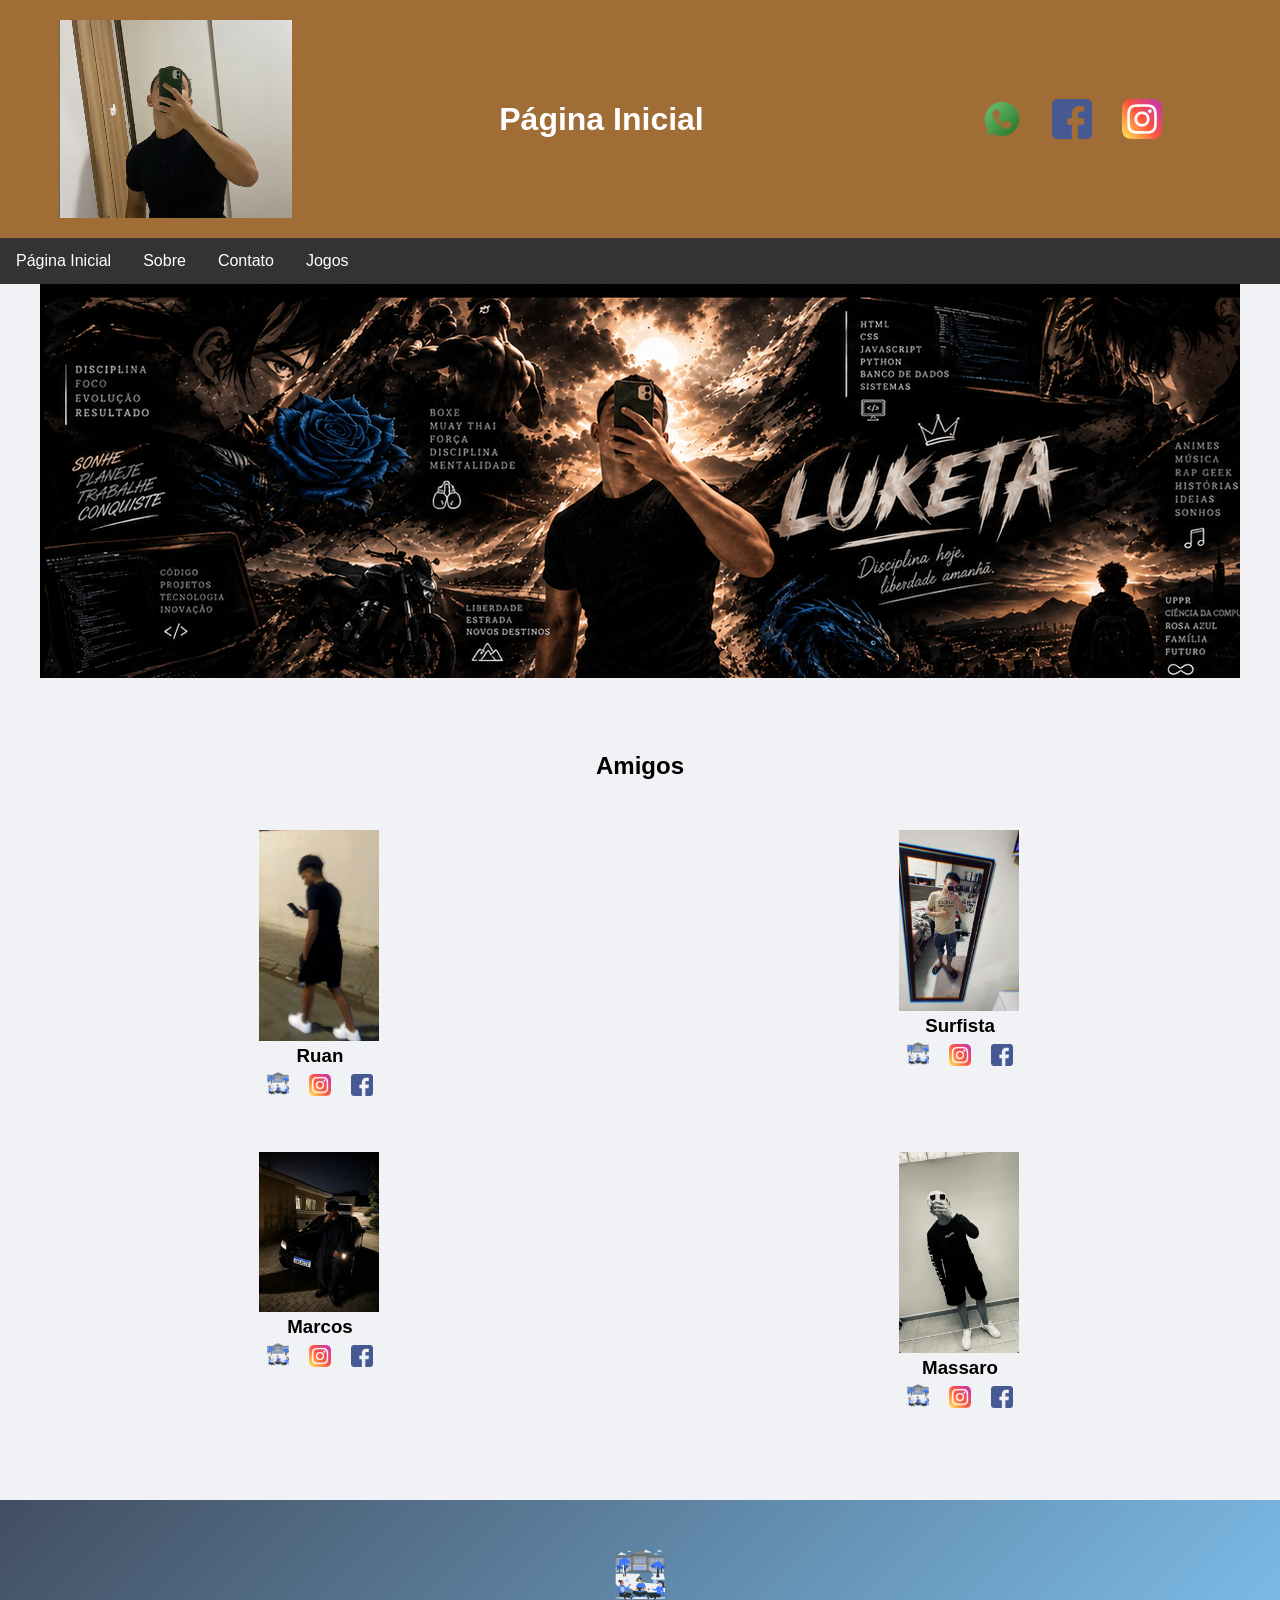
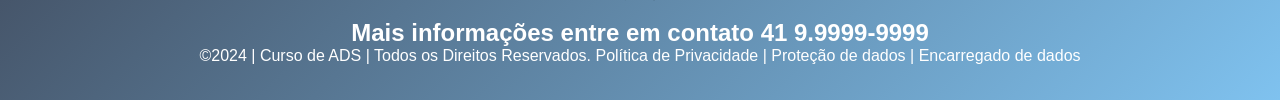
<file: index.html>
<!DOCTYPE html>
<html lang="pt-br">
<head>
<meta charset="UTF-8">
<meta name="viewport" content="width=device-width, initial-scale=1.0">
<title>Página pessoal Lucas</title>
<link rel="stylesheet" href="style.css">
</head>
<body>
<!--header é a parte do cabeçalho do site, é o topo da página-->
<header class="cabecalho-itens">
<img class="cabecalho_imagem" src="image.png" alt="Logo da
Página">
<h1 class="titulo_site">Página Inicial</h1>
<div class="sociais">
<img class="sociais" src="whatsapp (2).png" alt="Logo do Whats da
Escola">
<img class="sociais" src="facebook (1).png" alt="Facebook da
Escola">
<img class="sociais" src="instagram (1).png" alt="instagram da
Escola">
</div>
</header>


<!--menu-->

<ul>
  <li><a href="index.html">Página Inicial</a></li>
  <li><a href="sobre.html">Sobre</a></li>
  <li><a href="contato.html">Contato</a></li>
  <li><a href="jogos.html">Jogos</a></li>
</ul>
<!--Seção banner 1 é a parte do paragrafo 1 da página-->
<section class="banner1">
<img class="escola.image" src="image copy.png" alt="Banner da Escola">
</section>
<!--Seção estudantes é a parte do paragrafo 2 da página -- "Meninos"-->
<!--altere em "src="estudante_menino_1.png" para src"nome da imagem do menino em
todos abaixo-->
<!--altere em "src="site_school.png" para src"nome da logo em todos abaixo-->
<!--para aumentar os alunos copie a div no edidor que corresponda desde a foto
até os icones abaixo - dúvidas chame o professor-->
<section class="estudante">
<h1 class="estudante_titulo">Amigos</h1>
<p> </p>
<div class="estudantes_todos">
<div class="estudante-div">
<img class="estudante-imagem" src="image copy 6.png" alt="Foto da
turma do 1CDS do ano de 2026">
<h3 class="estudante-nome">Ruan</h3>
<a href="https://cursos.alura.com.br/dashboard">
<p> </p>
<img class="estudante-icone" src="image copy 2.png" alt="Link do Site da
escola"></a>
<img class="estudante-icone" src="instagram (1).png" alt="Link do
Instagram">
<img class="estudante-icone" src="facebook (1).png" alt="Link do Facebook">
</div>

<div class="estudante-div">
<img class="estudante-imagem" src="image copy 5.png" alt="Foto da
turma do 1CDS do ano de 2026">
<h3 class="estudante-nome">Surfista</h3>
<a href="https://cursos.alura.com.br/dashboard">
<p> </p>
<img class="estudante-icone" src="image copy 2.png"Link do
Site da escola"></a>
<img class="estudante-icone" src="instagram (1).png" alt="Link do
Instagram">
<img class="estudante-icone" src="facebook (1).png" alt="Link do
Facebook">
</div>
</div>
</section>

<!--Seção estudantes é a parte do paragrafo 3 da página -- "Meninas"-->
<!--altere em "src="estudante_menina_1.png" para src"nome da imagem do menina em
todas abaixo-->
<!--altere em "src="site_school.png" para src"nome da logo em todos abaixo-->
<section class="estudante">
<div class="estudantes_todos">
<div class="estudante-div">
<img class="estudante-imagem" src="image copy 3.png"Foto da
turma do 1CDS do ano de 2023">
<h3 class="estudante-nome">Marcos</h3>
<a href="https://cursos.alura.com.br/dashboard">
<p> </p>
<img class="estudante-icone" src="image copy 2.png" alt="Link do Site da
escola"></a>
<img class="estudante-icone" src="instagram (1).png" alt="Link do Instagram">
<img class="estudante-icone" src="facebook (1).png"Link do Facebook">
</div>
<div class="estudante-div">
<img class="estudante-imagem" src="image copy 4.png" alt="Foto da turma do
1CDS do ano de 2023">
<h3 class="estudante-nome">Massaro</h3>
<a href="https://cursos.alura.com.br/dashboard">
<p> </p>
<img class="estudante-icone" src="image copy 2.png"Link do Site
da escola"></a>
<img class="estudante-icone" src="instagram (1).png" alt="Link do
Instagram">
<img class="estudante-icone" src="facebook (1).png"Link do Facebook">
</div>
</div>
</section>
<!--Seção rodapé é a parte final da paragrafo 3 da página-->
<footer class="escola">
<img class="logo_rodape" src="image copy 2.png" alt="Logo da Escola">
<h2 class="escola-título">Mais informações entre em contato<a class="link"

href="https://wa.me/5541999999999"> 41 9.9999-9999 </a></h2>
<p></p>
<p>©2024 | Curso de ADS | Todos os Direitos Reservados.
Política de Privacidade | Proteção de dados | Encarregado de dados</p>
<p> </p>
</footer>
</body>
</html>
</file>
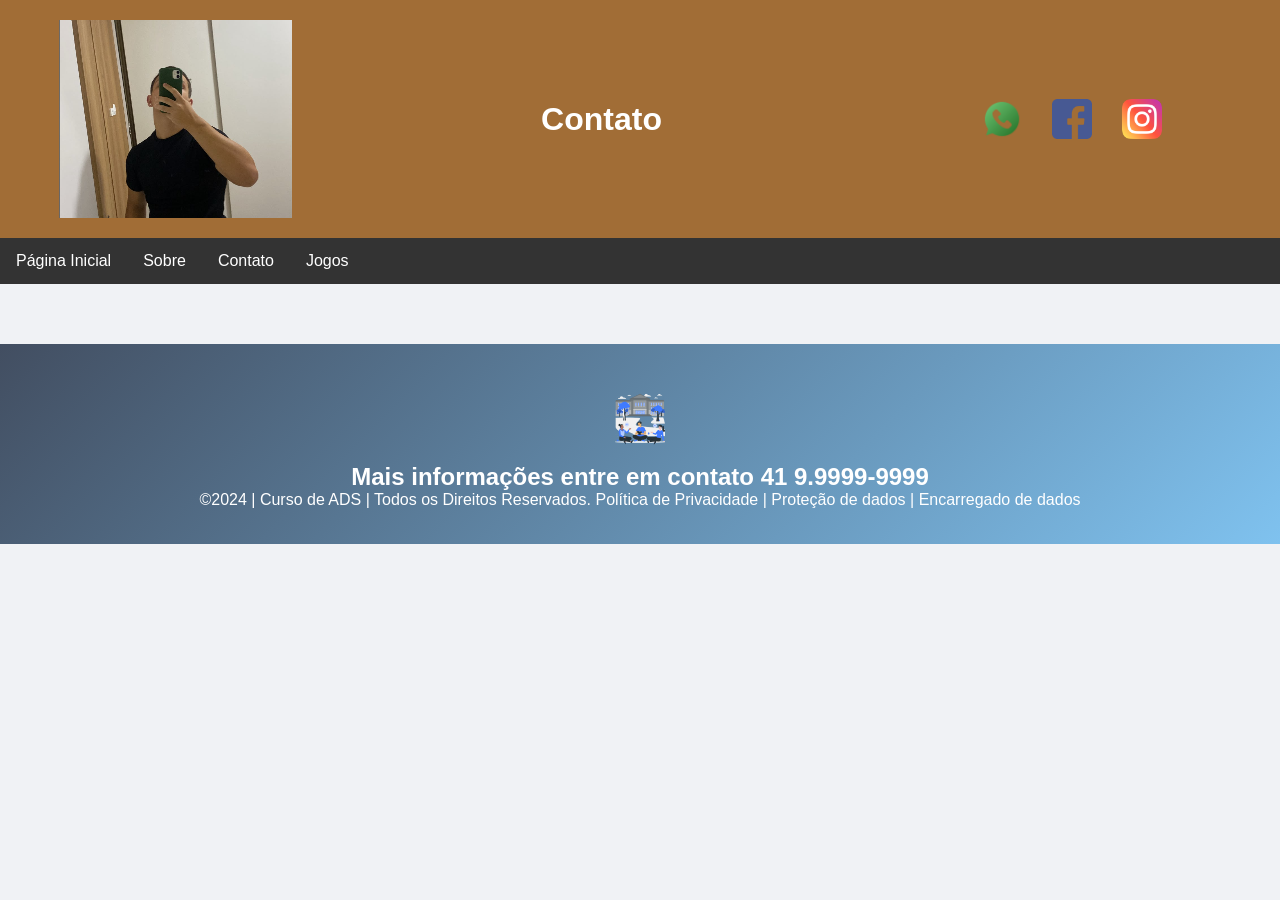
<file: contato.html>
<!DOCTYPE html>
<html lang="pt-br">
<head>
<meta charset="UTF-8">
<meta name="viewport" content="width=device-width, initial-scale=1.0">
<title>Home | Nossa Escola</title>
<link rel="stylesheet" href="style.css">
</head>
<body>
<!--header é a parte do cabeçalho do site, é o topo da página-->
<header class="cabecalho-itens">
<img class="cabecalho_imagem" src="image.png" alt="Logo da
Página">
<h1 class="titulo_site">Contato</h1>
<div class="sociais">
<img class="sociais" src="whatsapp (2).png" alt="Logo do Whats da
Escola">
<img class="sociais" src="facebook (1).png" alt="Facebook da
Escola">
<img class="sociais" src="instagram (1).png" alt="instagram da
Escola">
</div>
</header>

<!--menu-->

<ul>
  <li><a href="index.html">Página Inicial</a></li>
  <li><a href="sobre.html">Sobre</a></li>
  <li><a href="contato.html">Contato</a></li>
  <li><a href="jogos.html">Jogos</a></li>
</ul>




<!--conteudo-->

<!--Seção rodapé é a parte final da paragrafo 3 da página-->
<footer class="escola">
<img class="logo_rodape" src="image copy 2.png" alt="Logo da Escola">
<h2 class="escola-título">Mais informações entre em contato<a class="link"

href="https://wa.me/5541999999999"> 41 9.9999-9999 </a></h2>
<p></p>
<p>©2024 | Curso de ADS | Todos os Direitos Reservados.
Política de Privacidade | Proteção de dados | Encarregado de dados</p>
<p> </p>
</footer>
</body>
</html>
</file>
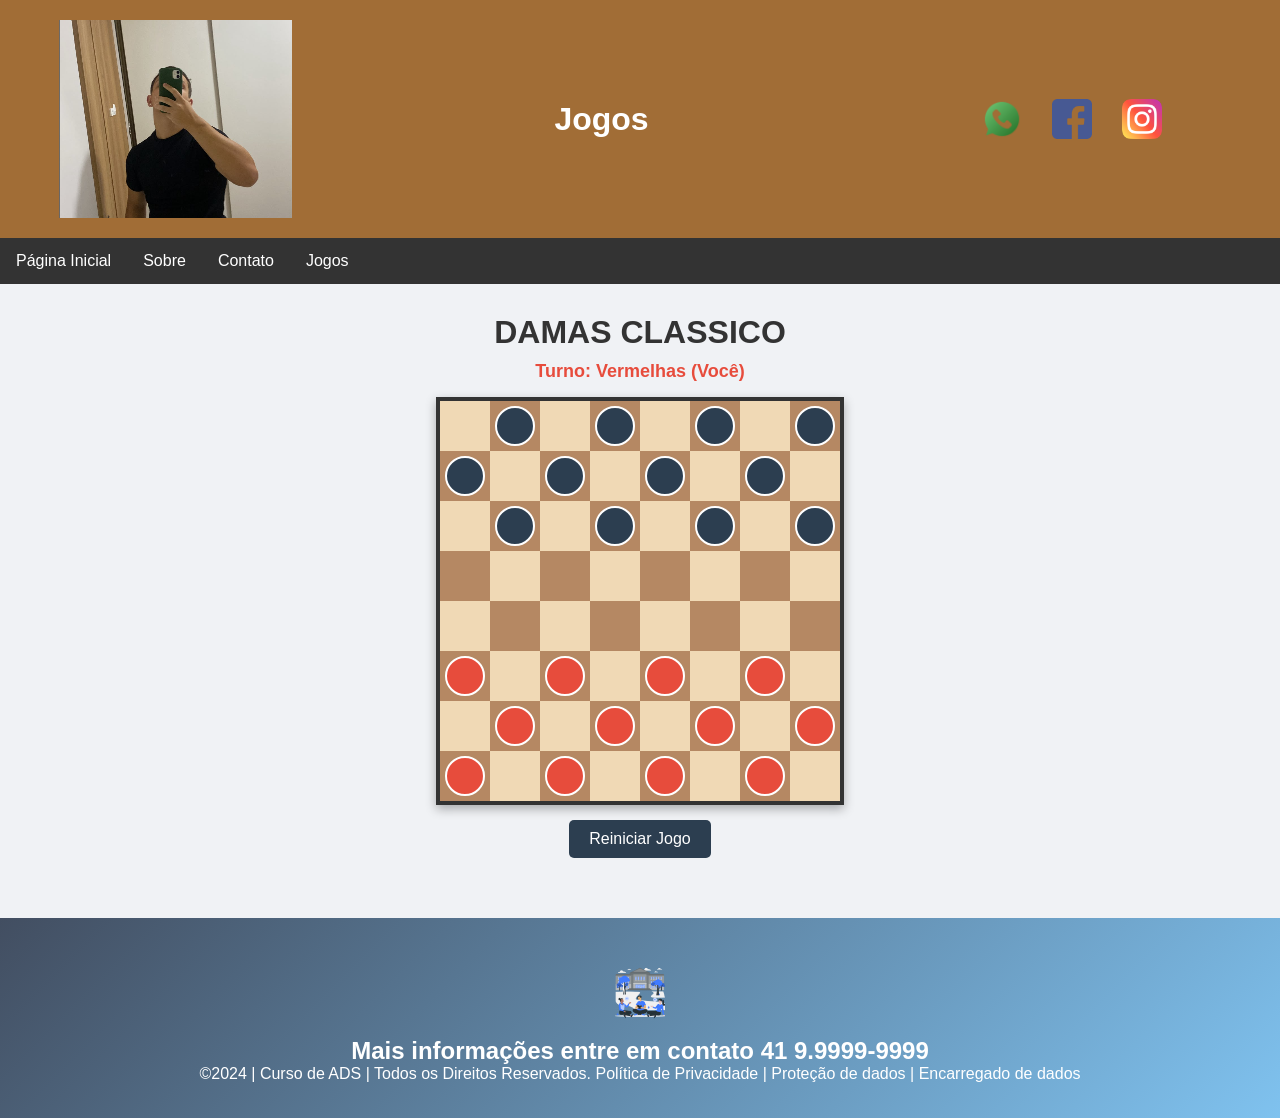
<file: jogos.html>
<!DOCTYPE html>
<html lang="pt-br">
<head>
<meta charset="UTF-8">
<meta name="viewport" content="width=device-width, initial-scale=1.0">
<title>Home | Nossa Escola</title>
<link rel="stylesheet" href="style.css">
</head>
<body>
<!--header é a parte do cabeçalho do site, é o topo da página-->
<header class="cabecalho-itens">
<img class="cabecalho_imagem" src="image.png" alt="Logo da
Página">
<h1 class="titulo_site">Jogos</h1>
<div class="sociais">
<img class="sociais" src="whatsapp (2).png" alt="Logo do Whats da
Escola">
<img class="sociais" src="facebook (1).png" alt="Facebook da
Escola">
<img class="sociais" src="instagram (1).png" alt="instagram da
Escola">
</div>
</header>

<!--menu-->

<ul>
  <li><a href="index.html">Página Inicial</a></li>
  <li><a href="sobre.html">Sobre</a></li>
  <li><a href="contato.html">Contato</a></li>
  <li><a href="jogos.html">Jogos</a></li>
</ul>

</div> 
<!DOCTYPE html>
<html lang="pt-BR">
<head>
    <meta charset="UTF-8">
    <meta name="viewport" content="width=device-width, initial-scale=1.0">
    <title>Jogo de Damas</title>
</head>
<body>

    <script>
        // Configuração do ambiente e inserção do contêiner do jogo
        const gameContainer = document.createElement('div');
        gameContainer.style.display = 'flex';
        gameContainer.style.flexDirection = 'column';
        gameContainer.style.alignItems = 'center';
        gameContainer.style.fontFamily = 'Arial, sans-serif';
        gameContainer.style.margin = '20px auto';
        gameContainer.style.maxWidth = '400px';

        // Título do Jogo
        const title = document.createElement('h1');
        title.innerText = 'DAMAS CLASSICO';
        title.style.color = '#333';
        title.style.margin = '10px 0';
        gameContainer.appendChild(title);

        // Placar e Turno
        const statusText = document.createElement('div');
        statusText.style.marginBottom = '15px';
        statusText.style.fontSize = '18px';
        statusText.style.fontWeight = 'bold';
        gameContainer.appendChild(statusText);

        // Canvas do Tabuleiro
        const canvas = document.createElement('canvas');
        canvas.width = 400;
        canvas.height = 400;
        canvas.style.border = '4px solid #333';
        canvas.style.boxShadow = '0 4px 10px rgba(0,0,0,0.3)';
        canvas.style.cursor = 'pointer';
        gameContainer.appendChild(canvas);

        // Botão de Reiniciar
        const resetBtn = document.createElement('button');
        resetBtn.innerText = 'Reiniciar Jogo';
        resetBtn.style.marginTop = '15px';
        resetBtn.style.padding = '10px 20px';
        resetBtn.style.fontSize = '16px';
        resetBtn.style.cursor = 'pointer';
        resetBtn.style.border = 'none';
        resetBtn.style.backgroundColor = '#2c3e50';
        resetBtn.style.color = '#fff';
        resetBtn.style.borderRadius = '5px';
        resetBtn.onclick = () => initGame();
        gameContainer.appendChild(resetBtn);

        // Adiciona o jogo ao corpo da página automaticamente ao carregar o script
        document.body.appendChild(gameContainer);

        const ctx = canvas.getContext('2d');
        const size = 8;
        const tileSize = canvas.width / size;

        // Estados do Jogo
        let board = [];
        let turn = 1; // 1 = Vermelhas, 2 = Pretas
        let selectedPiece = null;
        let validMoves = [];

        function initGame() {
            board = Array(size).fill(null).map(() => Array(size).fill(0));
            turn = 1;
            selectedPiece = null;
            validMoves = [];

            // Preencher peças pretas (linhas 0, 1, 2)
            for (let r = 0; r < 3; r++) {
                for (let c = 0; c < size; c++) {
                    if ((r + c) % 2 === 1) board[r][c] = 2;
                }
            }

            // Preencher peças vermelhas (linhas 5, 6, 7)
            for (let r = 5; r < size; r++) {
                for (let c = 0; c < size; c++) {
                    if ((r + c) % 2 === 1) board[r][c] = 1;
                }
            }
            updateStatus();
            draw();
        }

        function updateStatus() {
            statusText.innerText = turn === 1 ? 'Turno: Vermelhas (Você)' : 'Turno: Pretas';
            statusText.style.color = turn === 1 ? '#e74c3c' : '#2c3e50';
        }

        function draw() {
            // Desenhar Tabuleiro
            for (let r = 0; r < size; r++) {
                for (let c = 0; c < size; c++) {
                    ctx.fillStyle = (r + c) % 2 === 0 ? '#f0d9b5' : '#b58863';
                    ctx.fillRect(c * tileSize, r * tileSize, tileSize, tileSize);

                    // Destacar movimentos válidos
                    if (validMoves.some(m => m.r === r && m.c === c)) {
                        ctx.fillStyle = 'rgba(46, 204, 113, 0.6)';
                        ctx.fillRect(c * tileSize, r * tileSize, tileSize, tileSize);
                    }

                    // Desenhar Peças
                    let piece = board[r][c];
                    if (piece !== 0) {
                        let isKing = piece > 2;
                        let isRed = piece === 1 || piece === 3;
                        ctx.beginPath();
                        ctx.arc(c * tileSize + tileSize / 2, r * tileSize + tileSize / 2, tileSize * 0.38, 0, Math.PI * 2);
                        ctx.fillStyle = isRed ? '#e74c3c' : '#2c3e50';
                        ctx.fill();
                        ctx.strokeStyle = '#fff';
                        ctx.lineWidth = 2;
                        ctx.stroke();

                        // Detalhe de Dama (Rei)
                        if (isKing) {
                            ctx.beginPath();
                            ctx.arc(c * tileSize + tileSize / 2, r * tileSize + tileSize / 2, tileSize * 0.15, 0, Math.PI * 2);
                            ctx.fillStyle = '#f1c40f';
                            ctx.fill();
                        }

                        // Destacar peça selecionada if (selectedPiece && selectedPiece.r === r && selectedPiece.c === c) {
                        if (selectedPiece && selectedPiece.r === r && selectedPiece.c === c) {
                            ctx.strokeStyle = '#2ecc71';
                            ctx.lineWidth = 4;
                            ctx.stroke();
                        }
                    }
                }
            }
        }

        function getMoves(r, c) {
            let piece = board[r][c];
            if (piece === 0) return [];
            let moves = [];
            let isKing = piece > 2;
            let directions = [];

            if (piece === 1 || isKing) directions.push({ dr: -1, dc: -1 }, { dr: -1, dc: 1 }); // Sobe
            if (piece === 2 || isKing) directions.push({ dr: 1, dc: -1 }, { dr: 1, dc: 1 });  // Desce

            directions.forEach(d => {
                let nr = r + d.dr;
                let nc = c + d.dc;

                // Movimento simples
                if (nr >= 0 && nr < size && nc >= 0 && nc < size && board[nr][nc] === 0) {
                    moves.push({ r: nr, c: nc, jump: false });
                }

                // Movimento de captura (pulo)
                let jr = r + d.dr * 2;
                let jc = c + d.dc * 2;
                if (jr >= 0 && jr < size && jc >= 0 && jc < size && board[jr][jc] === 0) {
                    let enemy = board[nr][nc];
                    if (enemy !== 0 && Math.floor((enemy - 1) % 2) !== Math.floor((piece - 1) % 2)) {
                        moves.push({ r: jr, c: jc, jump: true, kr: nr, kc: nc });
                    }
                }
            });
            return moves;
        }

        canvas.addEventListener('click', (e) => {
            const rect = canvas.getBoundingClientRect();
            const x = e.clientX - rect.left;
            const y = e.clientY - rect.top;
            const c = Math.floor(x / tileSize);
            const r = Math.floor(y / tileSize);

            let clickedPiece = board[r][c];
            let isCurrentTurnPiece = clickedPiece !== 0 && Math.floor((clickedPiece - 1) % 2) === (turn - 1);

            if (isCurrentTurnPiece) {
                selectedPiece = { r, c };
                validMoves = getMoves(r, c);
            } else if (selectedPiece) {
                let move = validMoves.find(m => m.r === r && m.c === c);
                if (move) {
                    // Executa o movimento
                    let pValue = board[selectedPiece.r][selectedPiece.c];
                    board[r][c] = pValue;
                    board[selectedPiece.r][selectedPiece.c] = 0;

                    // Se for captura, remove a peça comida
                    if (move.jump) {
                        board[move.kr][move.kc] = 0;
                    }

                    // Promoção para Dama
                    if (turn === 1 && r === 0) board[r][c] = 3;
                    if (turn === 2 && r === 7) board[r][c] = 4;

                    // Alterna o turno
                    turn = turn === 1 ? 2 : 1;
                    selectedPiece = null;
                    validMoves = [];
                    updateStatus();

                    // Simula IA simples para jogar contra se for o turno das Pretas
                    if (turn === 2) {
                        setTimeout(makeCPUMove, 500);
                    }
                } else {
                    selectedPiece = null;
                    validMoves = [];
                }
            }
            draw();
        });

        function makeCPUMove() {
            let allMoves = [];
            for (let r = 0; r < size; r++) {
                for (let c = 0; c < size; c++) {
                    if (board[r][c] === 2 || board[r][c] === 4) {
                        let moves = getMoves(r, c);
                        moves.forEach(m => allMoves.push({ from: { r, c }, to: m }));
                    }
                }
            }

            if (allMoves.length > 0) {
                // Prioriza capturas
                let jumps = allMoves.filter(m => m.to.jump);
                let chosen = jumps.length > 0 ? jumps[Math.floor(Math.random() * jumps.length)] : allMoves[Math.floor(Math.random() * allMoves.length)];

                let pValue = board[chosen.from.r][chosen.from.c];
                board[chosen.to.r][chosen.to.c] = pValue;
                board[chosen.from.r][chosen.from.c] = 0;

                if (chosen.to.jump) {
                    board[chosen.to.kr][chosen.to.kc] = 0;
                }

                if (chosen.to.r === 7) board[chosen.to.r][chosen.to.c] = 4;
            }
            turn = 1;
            updateStatus();
            draw();
        }

        // Inicializa o jogo ao carregar
        initGame();
    </script>

</body>
</html>




<!--conteudo-->

<!--Seção rodapé é a parte final da paragrafo 3 da página-->
<footer class="escola">
<img class="logo_rodape" src="image copy 2.png" alt="Logo da Escola">
<h2 class="escola-título">Mais informações entre em contato<a class="link"

href="https://wa.me/5541999999999"> 41 9.9999-9999 </a></h2>
<p></p>
<p>©2024 | Curso de ADS | Todos os Direitos Reservados.
Política de Privacidade | Proteção de dados | Encarregado de dados</p>
<p> </p>
</footer>
</body>
</html>
</file>
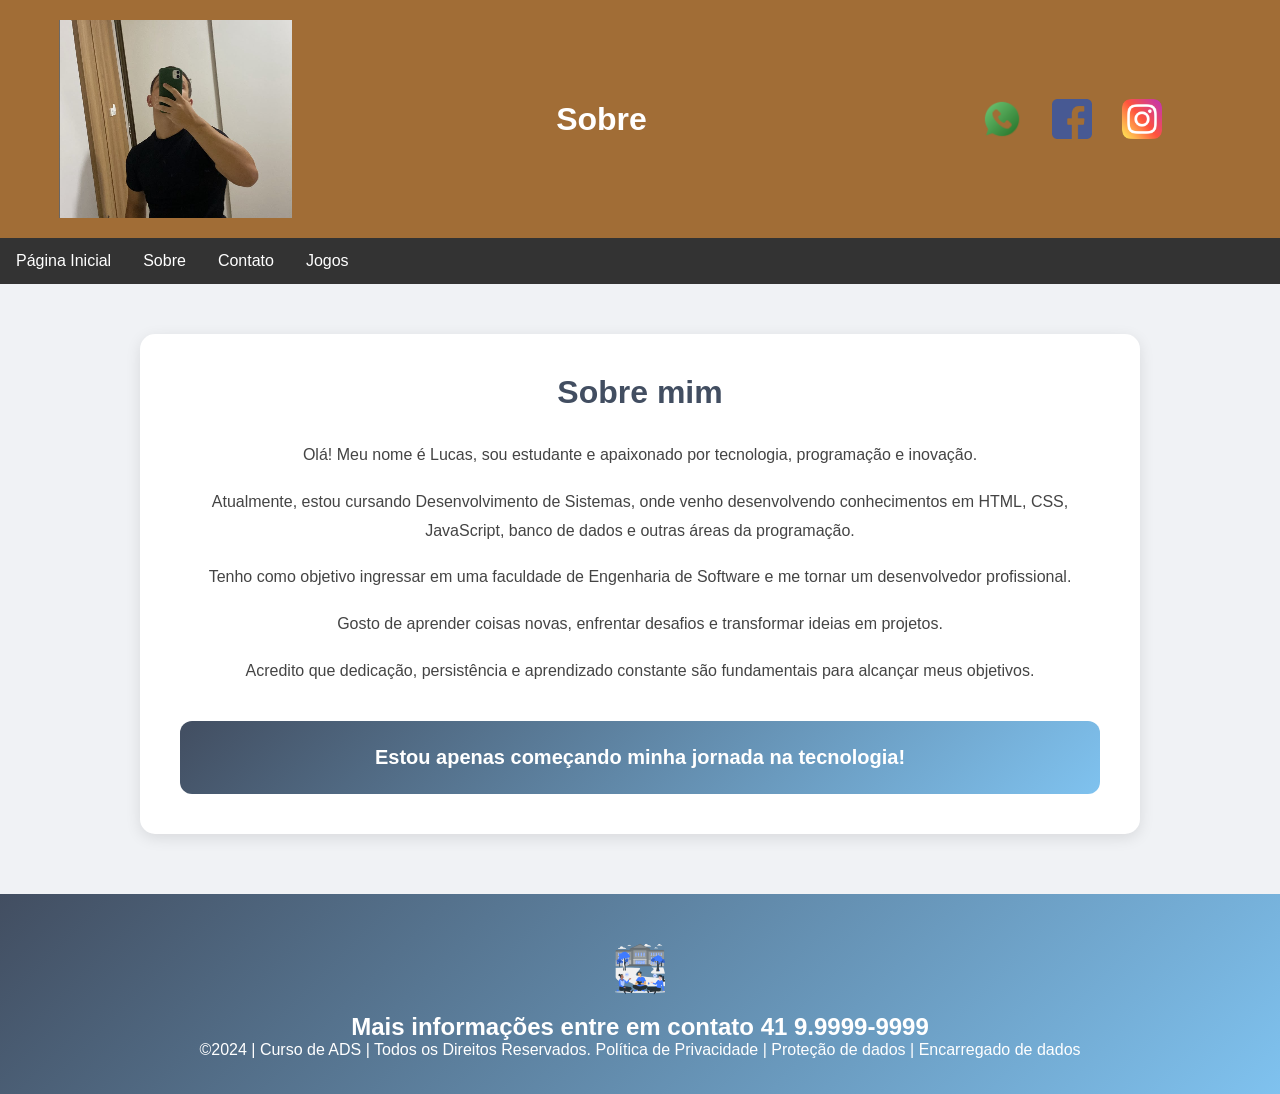
<file: sobre.html>
<!DOCTYPE html>
<html lang="pt-br">
<head>
<meta charset="UTF-8">
<meta name="viewport" content="width=device-width, initial-scale=1.0">
<title>Home | Nossa escola</title>
<link rel="stylesheet" href="style.css">
</head>
<body>
<!--header é a parte do cabeçalho do site, é o topo da página-->
<header class="cabecalho-itens">
<img class="cabecalho_imagem" src="image.png" alt="Logo da
Página">
<h1 class="titulo_site">Sobre</h1>
<div class="sociais">
<img class="sociais" src="whatsapp (2).png" alt="Logo do Whats da
Escola">
<img class="sociais" src="facebook (1).png" alt="Facebook da
Escola">
<img class="sociais" src="instagram (1).png" alt="instagram da
Escola">
</div>
</header>


<!--menu-->

<ul>
  <li><a href="index.html">Página Inicial</a></li>
  <li><a href="sobre.html">Sobre</a></li>
  <li><a href="contato.html">Contato</a></li>
  <li><a href="jogos.html">Jogos</a></li>
</ul>



<!--conteudo-->

<section class="sobre-mim">

    <h1>Sobre mim</h1>

    <p>
        Olá! Meu nome é Lucas, sou estudante e apaixonado
        por tecnologia, programação e inovação.
    </p>

    <p>
        Atualmente, estou cursando Desenvolvimento de Sistemas,
        onde venho desenvolvendo conhecimentos em HTML, CSS,
        JavaScript, banco de dados e outras áreas da programação.
    </p>

    <p>
        Tenho como objetivo ingressar em uma faculdade de
        Engenharia de Software e me tornar um desenvolvedor
        profissional.
    </p>

    <p>
        Gosto de aprender coisas novas, enfrentar desafios
        e transformar ideias em projetos.
    </p>

    <p>
        Acredito que dedicação, persistência e aprendizado
        constante são fundamentais para alcançar meus objetivos.
    </p>

    <div class="frase-destaque">
        <h3>Estou apenas começando minha jornada na tecnologia!</h3>
    </div>

</section>



<!--Seção rodapé é a parte final da paragrafo 3 da página-->
<footer class="escola">
<img class="logo_rodape" src="image copy 2.png" alt="Logo da Escola">
<h2 class="escola-título">Mais informações entre em contato<a class="link"

href="https://wa.me/5541999999999"> 41 9.9999-9999 </a></h2>
<p></p>
<p>©2024 | Curso de ADS | Todos os Direitos Reservados.
Política de Privacidade | Proteção de dados | Encarregado de dados</p>
<p> </p>
</footer>
</body>
</html>
</file>
<file: style.css>
*{
margin: 0;
padding: 0;
box-sizing: border-box;
}
body{
font-family: "Poppins", sans-serif;
background-color: #ffffffd7;
}
header{
background-color: #a16d36;
color: white;
width: 100%;
padding: 20px;
}
.cabecalho-itens{
max-width: 1980px;
margin: 0 auto;
display: flex;
align-items: center;
justify-content: center;
}
.cabecalho-imagem{
width: 10%;
display: flex;
justify-content: flex-start;
align-items: center;
}
.titulo_site{
padding: 50px;
text-align: center;
width: 50%;
font: 30px;
}
.sociais{
display: flex;
justify-content: flex-end;
width: 25%;
padding-right: 30px;
}
.banner1{
display: flex;
justify-content: center;
}
.estudante_titulo{
padding: 50px;
text-align: center;

}
.estudante-nome{
text-align: center;
}
.estudante-imagem{
width: 120px;
}
.estudante-icone{
width: 38px;
padding: 4px 8px;
}
.estudante{
background-image: background-color(#faae43);
padding: 24px 0;
}

.estudante.div{
text-align: center;
padding: 24px 0;
}
.estudantes_todos{
display: flex;
justify-content: space-around;
}
.escola{
background-image: linear-gradient(#a16d36,#a16d36);
color: white;
display: flex;
justify-content:center;
padding: 24px 0;
text-align:center;
display:block;
}
.escola-titulo{
padding: 50px;
text-align: center;
}
.logo_rodape{
height: 80px;
padding: 12px 0;

}

.link{
color: #ffffff;
text-decoration: none;
}


ul {
  list-style-type: none;
  margin: 0;
  padding: 0;
  overflow: hidden;
  background-color: #333333;
}

ul li {
  float: left;
}

ul li a {
  display: block;
  color: white;
  text-align: center;
  padding: 14px 16px;
  text-decoration: none;
}

ul li a:hover {
  background-color: #111111;
}



/* Fundo da página */
body {
    background-color: #f0f2f5;
}

/* Área sobre mim */
.sobre-mim {
    max-width: 1000px;
    margin: 50px auto;
    padding: 40px;
    background-color: white;
    border-radius: 15px;
    box-shadow: 0 4px 15px rgba(0,0,0,0.1);
    text-align: center;
}

/* Título */
.sobre-mim h1 {
    color: #424e61;
    font-size: 32px;
    margin-bottom: 30px;
}

/* Parágrafos */
.sobre-mim p {
    color: #444;
    font-size: 16px;
    line-height: 1.8;
    margin-bottom: 18px;
}

/* Frase de destaque */
.frase-destaque {
    background: linear-gradient(135deg, #424e61, #7FC2EF);
    color: white;
    padding: 25px;
    margin-top: 35px;
    border-radius: 12px;
}

.frase-destaque h3 {
    margin: 0;
    font-size: 20px;
}

/* Rodapé */
.escola {
    margin-top: 60px;
    padding: 35px 20px;
    background: linear-gradient(135deg, #424e61, #7FC2EF);
    color: white;
    text-align: center;
    display: block;
}
</file>
